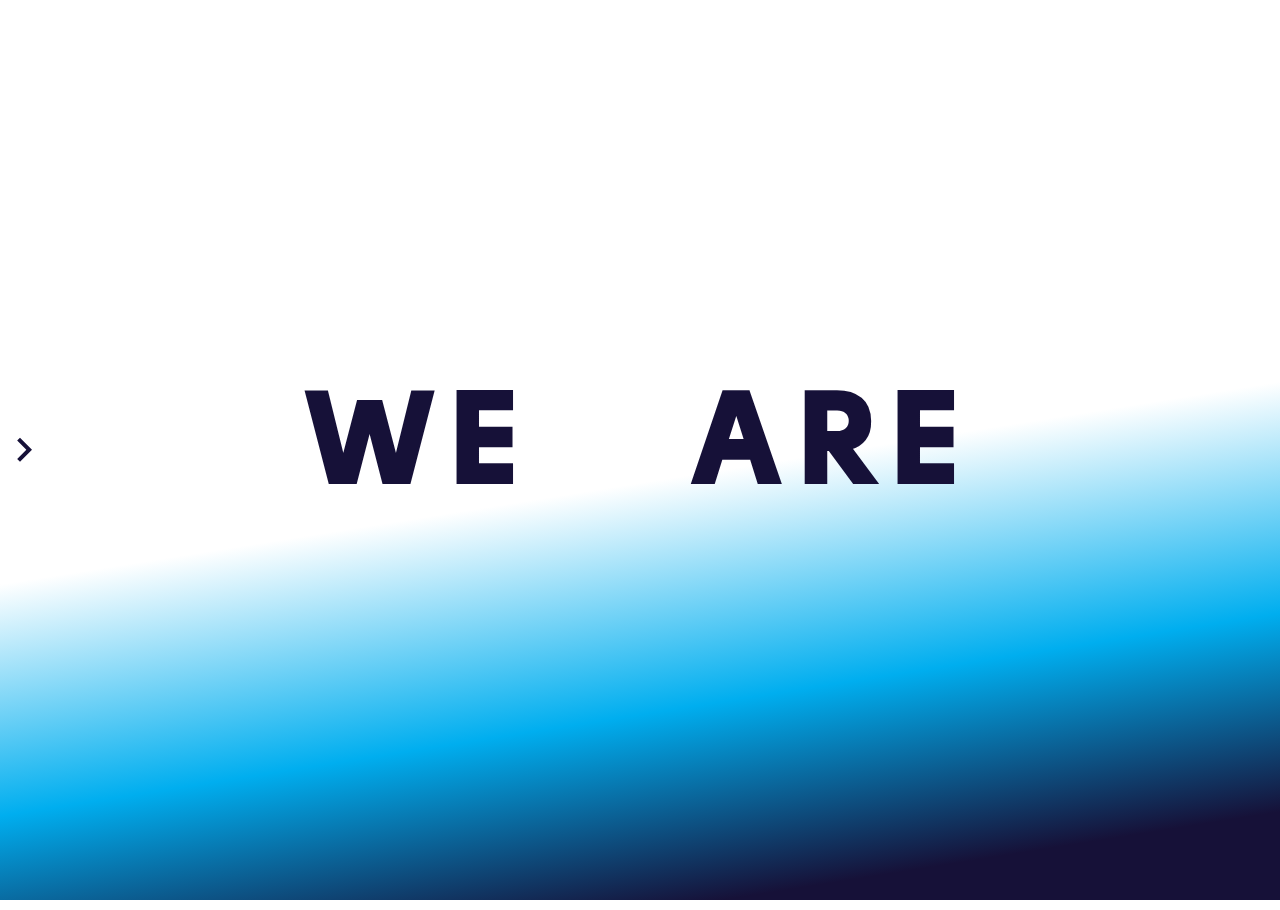
<file: index.html>
<html lang="en">
<head>
    <meta charset="UTF-8">
    <meta http-equiv="X-UA-Compatible" content="IE=edge">
    <meta name="viewport" content="width=device-width, initial-scale=1.0">
    <script defer src="slide_menu.js"></script>
    <script defer src="welfare.js"></script>
    <link rel="stylesheet" href="styles.css">
    <link rel="preconnect" href="https://fonts.googleapis.com">
    <link rel="preconnect" href="https://fonts.gstatic.com" crossorigin>
    <link href="https://fonts.googleapis.com/css2?family=Titillium+Web&display=swap" rel="stylesheet">
    <title>Counter - Welcome</title>
</head>
<body>
    <div id="sideMenu" class="sidemenu" onmouseleave="closeMenu()">
        <ul>
        <li ><a class="active" href="index.html">Home</a></li>
        <li><a href="create_cycle.html">Create Cycle</a></li>
        <li><a href="create_wave.html">Create Wave</a></li>
        <li><a href="complete_wave.html">Complete Wave</a></li>
        <li><a href="reconciliation.html">Reconcile</a></li>
        <li><a href="results.html">Result</a></li>     
        </ul>
        
        <h1 class="small_counter">COUNTER</h1>
    </div>
    <img 
        src="arrow.svg" 
        alt="Right Arrow" 
        class="expand-arrow" 
        onmouseover="openMenu()"
        
        id="expandArrow"
    />
    <h1 id="weAre">WE ARE</h1>
    <h1 id="welfare">WE<span id="lf">LF</span>ARE</h1>
    <img src="clarks_logo.png" alt="Clarks Vehicle Conversions" id="myLogo" class="badge">

    
    <div id="main" class="main" onclick="closeMenu()">
        <img src="clarks_logo.png" alt="Clarks Vehicle Conversions" id="topLogo" class="badge move">
        <h1 id="counter">COUNTER</h1>
        

    
        
    </div>
    
</body>
</html>
</file>
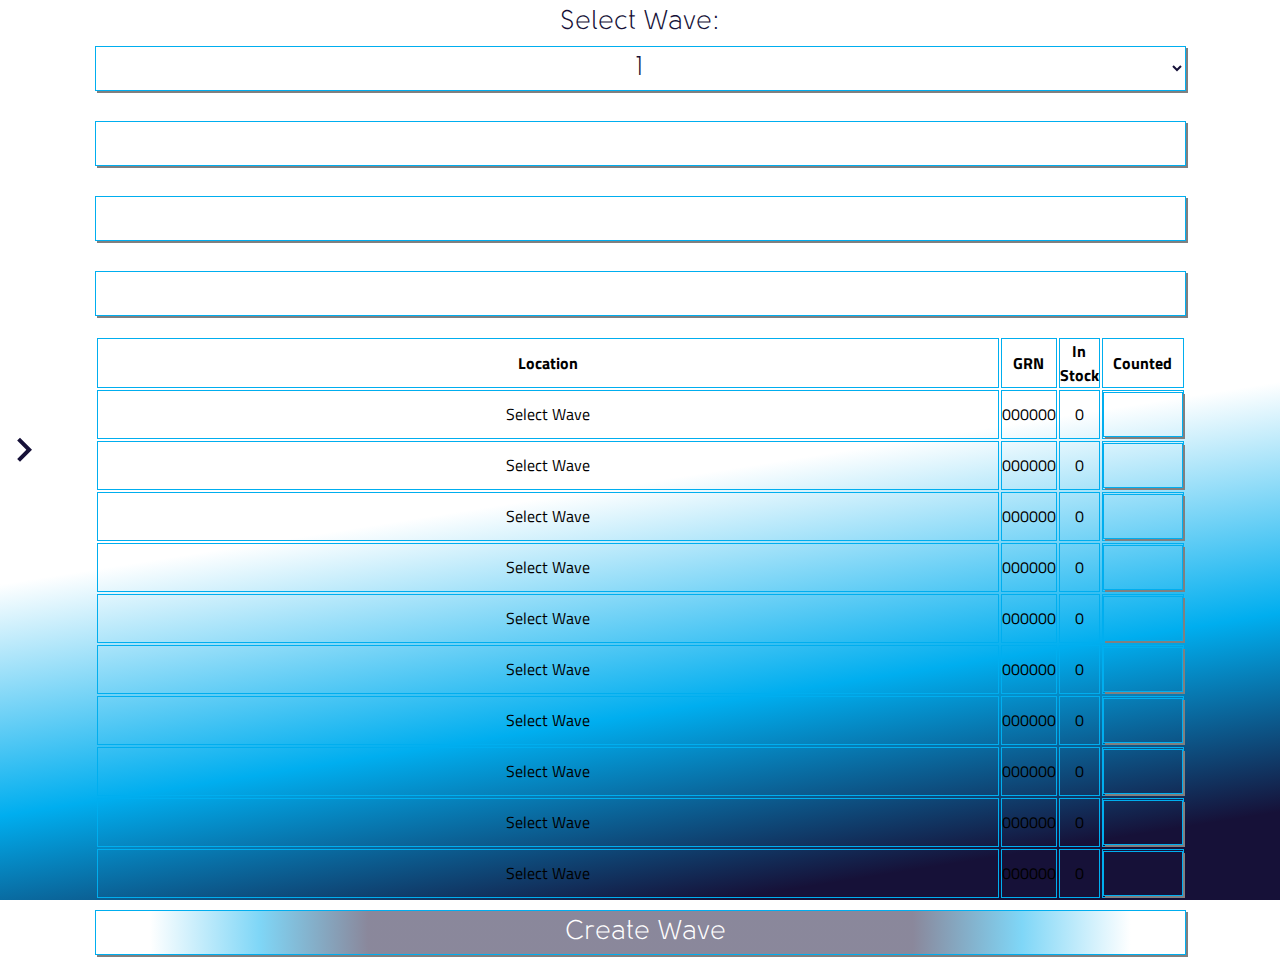
<file: complete_wave.html>
<html lang="en">
<head>
    <meta charset="UTF-8">
    <meta http-equiv="X-UA-Compatible" content="IE=edge">
    <meta name="viewport" content="width=device-width, initial-scale=1.0">
    <script defer src="slide_menu.js"></script>
    <script defer src="welfare.js"></script>
    <link rel="stylesheet" href="stylesWaveComplete.css">
    <link rel="preconnect" href="https://fonts.googleapis.com">
    <link rel="preconnect" href="https://fonts.gstatic.com" crossorigin>
    <link href="https://fonts.googleapis.com/css2?family=Titillium+Web&display=swap" rel="stylesheet">
    <title>Counter - Welcome</title>
</head>
<body>
    <div id="sideMenu" class="sidemenu" onmouseleave="closeMenu()">
        <ul>
        <li ><a class="active" href="index.html">Home</a></li>
        <li><a href="create_cycle.html">Create Cycle</a></li>
        <li><a href="create_wave.html">Create Wave</a></li>
        <li><a href="complete_wave.html">Complete Wave</a></li>
        <li><a href="reconciliation.html">Reconcile</a></li>
        <li><a href="results.html">Result</a></li>     
        </ul>
        
        <h1 class="small_counter">COUNTER</h1>
    </div>
    <img 
        src="arrow.svg" 
        alt="Right Arrow" 
        class="expand-arrow" 
        onmouseover="openMenu()"
        
        id="expandArrow"
    />
    
    <div id="main" class="main" onclick="closeMenu()">
        <h1 class="pageTitle">Complete Count Wave</h1>
        
        <form>
            <label for="waveNumber">Select Wave:</label>
            <select name="waveNumber" id="waveNumber">
                <option value="1">1</option>
                <option value="2">2</option>
                <option value="3">3</option>
                <option value="4">4</option>
                <option value="5">5</option>
                <option value="6">6</option>
                <option value="7">7</option>
                <option value="8">8</option>
                <option value="9">9</option>
                <option value="10">10</option>
            </select>
            <input type="text" name="defLoc" id="defLoc">
            <input type="text" name="partNum" id="partNum">
            <input type="text" name="desc" id="desc">
            <table>
                <tr>
                    <th>Location</th>
                    <th>GRN</th>
                    <th>In Stock</th>
                    <th>Counted</th>
                </tr>
                <tr>
                    <td>Select Wave</td>
                    <td>000000</td>
                    <td>0</td>
                    <td><input class="table" type="number" name="countLine1" id="countLine1"></td>
                </tr>
                <tr>
                    <td>Select Wave</td>
                    <td>000000</td>
                    <td>0</td>
                    <td><input class="table" type="number" name="countLine2" id="countLine2"></td>
                </tr>
                <tr>
                    <td>Select Wave</td>
                    <td>000000</td>
                    <td>0</td>
                    <td><input class="table" type="number" name="countLine3" id="countLine3"></td>
                </tr>
                <tr>
                    <td>Select Wave</td>
                    <td>000000</td>
                    <td>0</td>
                    <td><input class="table" type="number" name="countLine4" id="countLine4"></td>
                </tr>
                <tr>
                    <td>Select Wave</td>
                    <td>000000</td>
                    <td>0</td>
                    <td><input class="table" type="number" name="countLine5" id="countLine5"></td>
                </tr>
                <tr>
                    <td>Select Wave</td>
                    <td>000000</td>
                    <td>0</td>
                    <td><input class="table" type="number" name="countLine6" id="countLine6"></td>
                </tr>
                <tr>
                    <td>Select Wave</td>
                    <td>000000</td>
                    <td>0</td>
                    <td><input class="table" type="number" name="countLine7" id="countLine7"></td>
                </tr>
                <tr>
                    <td>Select Wave</td>
                    <td>000000</td>
                    <td>0</td>
                    <td><input class="table" type="number" name="countLine8" id="countLine8"></td>
                </tr>
                <tr>
                    <td>Select Wave</td>
                    <td>000000</td>
                    <td>0</td>
                    <td><input class="table" type="number" name="countLine9" id="countLine9"></td>
                </tr>
                <tr>
                    <td>Select Wave</td>
                    <td>000000</td>
                    <td>0</td>
                    <td><input class="table" type="number" name="countLine10" id="countLine10"></td>
                </tr>
            </table>
            <input type="submit" value="Create Wave" id="submit">

        </form>
        
        
        

    
        
    </div>
    
</body>
</html>
</file>
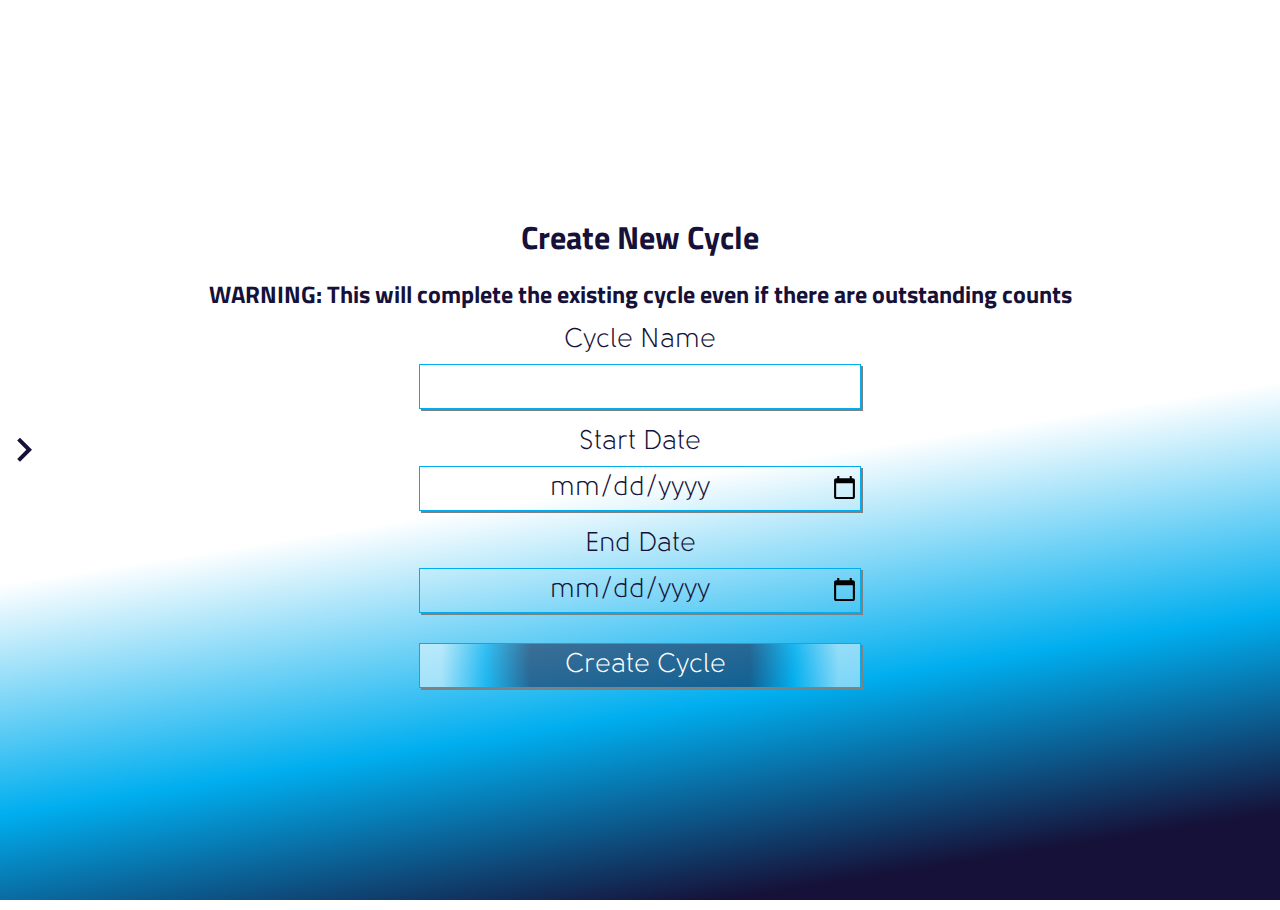
<file: create_cycle.html>
<html lang="en">
<head>
    <meta charset="UTF-8">
    <meta http-equiv="X-UA-Compatible" content="IE=edge">
    <meta name="viewport" content="width=device-width, initial-scale=1.0">
    <script defer src="slide_menu.js"></script>
    <script defer src="welfare.js"></script>
    <link rel="stylesheet" href="styles.css">
    <link rel="preconnect" href="https://fonts.googleapis.com">
    <link rel="preconnect" href="https://fonts.gstatic.com" crossorigin>
    <link href="https://fonts.googleapis.com/css2?family=Titillium+Web&display=swap" rel="stylesheet">
    <title>Counter - Welcome</title>
</head>
<body>
    <div id="sideMenu" class="sidemenu" onmouseleave="closeMenu()">
        <ul>
        <li ><a class="active" href="index.html">Home</a></li>
        <li><a href="create_cycle.html">Create Cycle</a></li>
        <li><a href="create_wave.html">Create Wave</a></li>
        <li><a href="complete_wave.html">Complete Wave</a></li>
        <li><a href="reconciliation.html">Reconcile</a></li>
        <li><a href="results.html">Result</a></li>     
        </ul>
        
        <h1 class="small_counter">COUNTER</h1>
    </div>
    <img 
        src="arrow.svg" 
        alt="Right Arrow" 
        class="expand-arrow" 
        onmouseover="openMenu()"
        
        id="expandArrow"
    />
    
    <div id="main" class="main" onclick="closeMenu()">
        <h1 class="pageTitle">Create New Cycle</h1>
        <h2 class="pageSubTitle">WARNING: This will complete the existing cycle even if there are outstanding counts</h2>
        <form>
            <label for="cycleName">Cycle Name</label>
            <input type="text" name="cycleName" id="cycleName">
            <br>
            <label for="startDate">Start Date</label>
            <input type="date" name="startDate" id="startDate">
            <br>
            <label for="endDate">End Date</label>
            <input type="date" name="endDate" id="endDate">
            <br>
            <input type="submit" value="Create Cycle" id="submit">
        </form>
        
        
        

    
        
    </div>
    
</body>
</html>
</file>
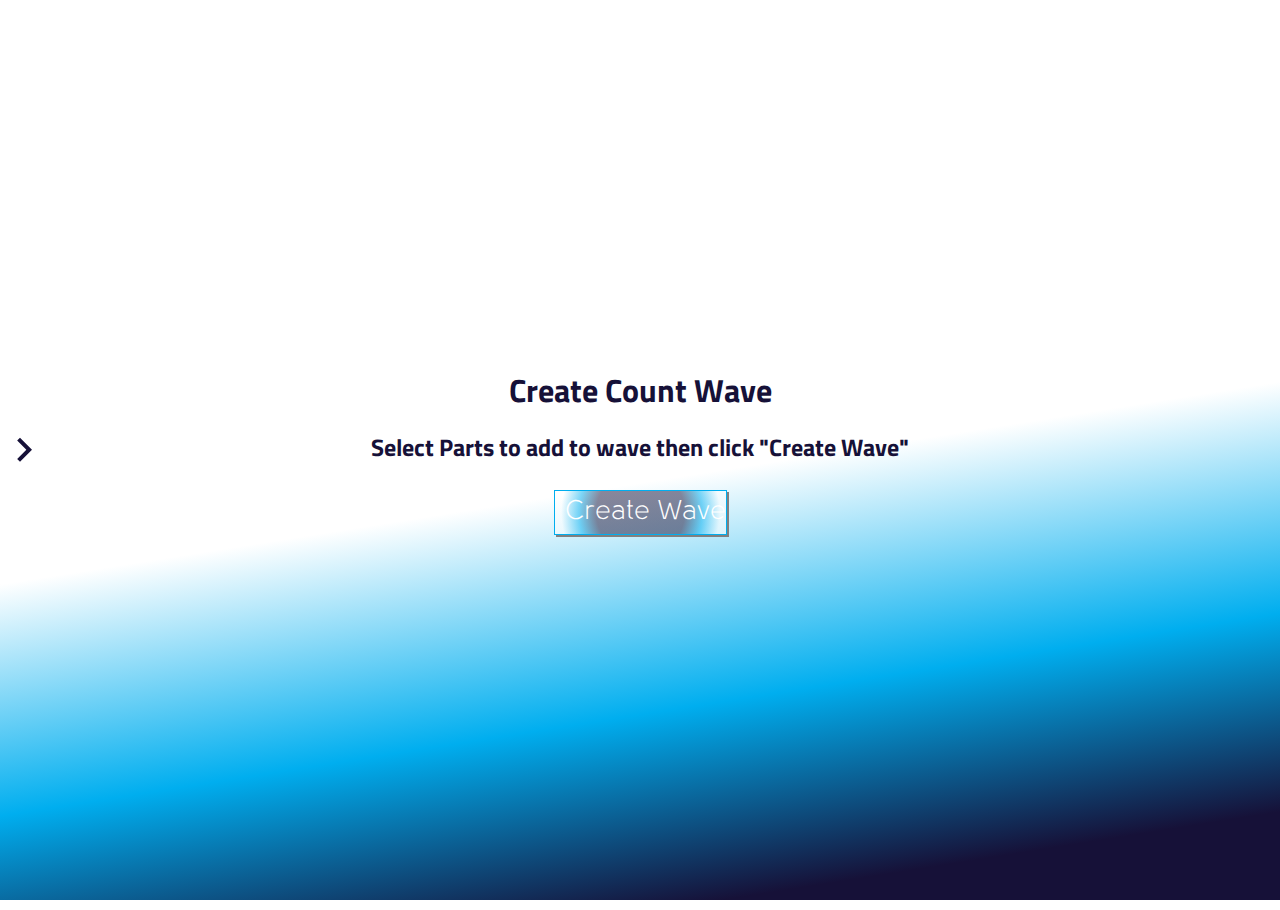
<file: create_wave.html>
<html lang="en">
<head>
    <meta charset="UTF-8">
    <meta http-equiv="X-UA-Compatible" content="IE=edge">
    <meta name="viewport" content="width=device-width, initial-scale=1.0">
    <script defer src="slide_menu.js"></script>
    <script defer src="welfare.js"></script>
    <link rel="stylesheet" href="styles.css">
    <link rel="preconnect" href="https://fonts.googleapis.com">
    <link rel="preconnect" href="https://fonts.gstatic.com" crossorigin>
    <link href="https://fonts.googleapis.com/css2?family=Titillium+Web&display=swap" rel="stylesheet">
    <title>Counter - Welcome</title>
</head>
<body>
    <div id="sideMenu" class="sidemenu" onmouseleave="closeMenu()">
        <ul>
        <li ><a class="active" href="index.html">Home</a></li>
        <li><a href="create_cycle.html">Create Cycle</a></li>
        <li><a href="create_wave.html">Create Wave</a></li>
        <li><a href="complete_wave.html">Complete Wave</a></li>
        <li><a href="reconciliation.html">Reconcile</a></li>
        <li><a href="results.html">Result</a></li>     
        </ul>
        
        <h1 class="small_counter">COUNTER</h1>
    </div>
    <img 
        src="arrow.svg" 
        alt="Right Arrow" 
        class="expand-arrow" 
        onmouseover="openMenu()"
        
        id="expandArrow"
    />
    
    <div id="main" class="main" onclick="closeMenu()">
        <h1 class="pageTitle">Create Count Wave</h1>
        <h2 class="pageSubTitle">Select Parts to add to wave then click "Create Wave"</h2>
        <form>
            
            <input type="submit" value="Create Wave" id="submit">
        </form>
        
        
        

    
        
    </div>
    
</body>
</html>
</file>
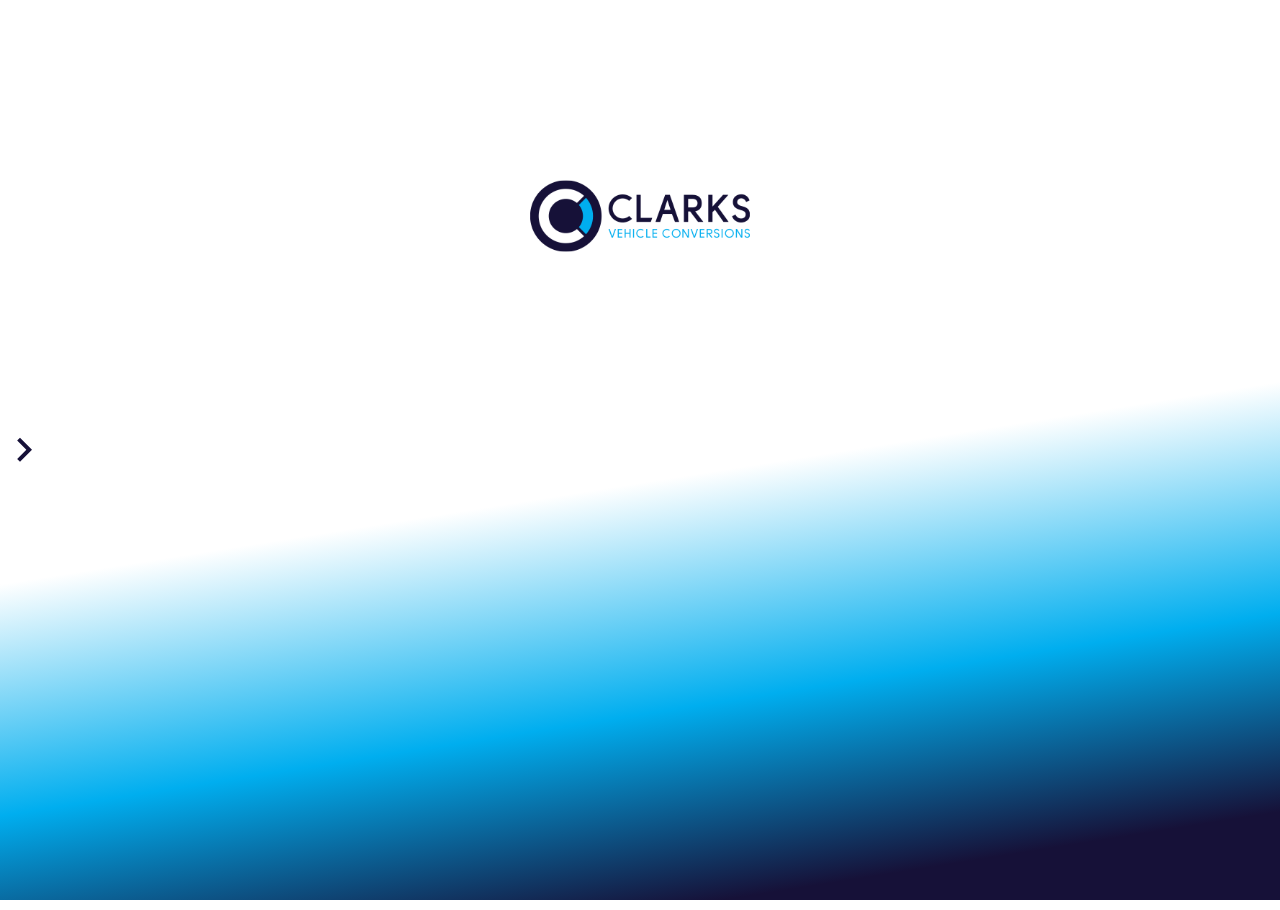
<file: login.html>
<html lang="en">
<head>
    <meta charset="UTF-8">
    <meta http-equiv="X-UA-Compatible" content="IE=edge">
    <meta name="viewport" content="width=device-width, initial-scale=1.0">
    <script defer src="slide_menu.js"></script>
    
    <link rel="stylesheet" href="styles.css">
    <link rel="preconnect" href="https://fonts.googleapis.com">
    <link rel="preconnect" href="https://fonts.gstatic.com" crossorigin>
    <link href="https://fonts.googleapis.com/css2?family=Titillium+Web&display=swap" rel="stylesheet">
    <title>Counter - Welcome</title>
</head>
<body>
    <div id="sideMenu" class="sidemenu" onmouseleave="closeMenu()">
        <ul>
        <li ><a class="active" href="login.html">Home</a></li>
        <li><a href="create_cycle.html">Create Cycle</a></li>
        <li><a href="create_wave.html">Create Wave</a></li>
        <li><a href="complete_wave.html">Complete Wave</a></li>
        <li><a href="reconciliation.html">Reconcile</a></li>
        <li><a href="results.html">Result</a></li>     
        </ul>
        
        <img src="images/clarks_logo_icon.png" alt="Clarks Vehicle Conversions" class="small_badge">
    </div>
    <img 
        src="images/arrow.svg" 
        alt="Right Arrow" 
        class="expand-arrow" 
        onmouseover="openMenu()"
        
        id="expandArrow"
    />
    
    <div id="main" class="main" onclick="closeMenu()">
        <img src="/images/clarks_logo.png" alt="Clarks Vehicle Conversions" id="visibleTopLogo" class="badge move fade">
        <h1 id="welcome">WELCOME</h1>
        <h1 id="to">TO</h1>
        <h1 id="counter">COUNTER</h1>
        <h1 id="swipe">Tap the arrow to begin</h1>
    
    
        
    </div>
    
</body>
</html>
</file>
<file: styles.css>
@font-face {
    font-family: Clarks_bold;
    src: url("ClarksVC-Bold.otf");
}

@font-face {
    font-family: Clarks_heavy;
    src: url("ClarksVC-Heavy.otf");
}

@font-face {
    font-family: Orbitron;
    src: url("Orbitron-Black.ttf")
}

@font-face {
    font-family: Clarks_regular;
    src: url("ClarksVC-Regular.otf");
}

* {
    font-family: 'Titillium Web', sans-serif;
    margin: 0;
    padding: 0;
}

html {
    height: 100%;
    overflow: clip;
}
body {
    transition: all 4s ;
    
    background: linear-gradient(171deg, rgba(255,255,255,1) 53%, rgba(0,174,239,1) 74%, rgba(22,17,56,1) 92%);
    
    display: flex;
    align-items: center;
    
    
    
}
.sidemenu {
    height: 100%;
    width: 250px;
    position: fixed;
    top: 0;
    left: 0;
    background-color: rgba(0,174,239,0.1);
    margin-left: -250px;
    transition: 1s ease-in;
    z-index: 1;
    display: flex;
    flex-direction: column;
    align-items: center;
    justify-content: center;

}

.sidemenu ul {
    list-style: none;
    padding: 0;
    margin-bottom: auto;
    

}

.sidemenu a {
    text-decoration: none;
    margin-top: 30px;
    font-size: 1.8rem;
    color: white;
    display: block;
    transition: 0.3s;
    width: 225px;
    padding-left: 25px;
    color: #161138;
    
    
}

.sidemenu a:hover , .sidemenu a:active{
     
    background: linear-gradient(90deg,rgba(22,17,56,1) 25%, rgba(0,174,239,1) 50%, rgba(22,17,56,1) 80%);
    color: white;


}

.sidemenu a.active{
     
    background: linear-gradient(90deg,rgba(22,17,56,1) 25%, rgba(0,174,239,1) 50%, rgba(22,17,56,1) 80%);
    color: white;


}



.main {
    transition: 1s ease-in;
    padding-top: 20px;
    width: 100%;
    height: 100vh;
    text-align: center;
    color: #fff;
    display: flex;
    flex-direction: column;
    align-items:center;
    justify-content:center;
    
    
    
}





.expand-arrow {
    transition: 1s ease-in;
    position: fixed;
    top: 50%;
    fill: #000;
    z-index:20;
    transform: translate(0, -50%);
    

}

#expandArrow.pull {
    transition: left 1s ease-in;
    left: 1%;
    
}

.badge {

    height: 8vh;
    width: auto;
    position: absolute;
    top: 50%;
    left: 50%;
    transform: translate(-50%, -50%);
}

.small_counter {
    font-family: Orbitron;
    margin-bottom: 20px;
    margin-top: 20px;
    color: #161138;
    text-shadow: 4px 4px gray;
    text-shadow: 2px 2px white;
    
    
}

.social_logo {
    height: 50px;
    width: 50px;
    margin-top: 10px;
}

.values {
    display: inline-flex;
    width: 70%;
    margin-top: 20px;
    justify-content: space-around;
    flex-wrap: wrap;
    color: #fff;
    font-size: 2vw;
    
    border: 1px solid #fff;
}

#myLogo {
    opacity: 0;
    transition:  1s ease-in;
    -webkit-transition:  1s ease-in;
    -moz-transition:  1s ease-in;
    -ms-transition:  1s ease-in;
    -o-transition:  1s ease-in;
    

}



#myLogo.fade {
    opacity: 1;
}

.move {
    transition: all 2s ease-in;
    top:20%;
    left:50%;
    transform: translate(-50%,0);
    height: 8vh;
    width: auto;
    

}

#topLogo {
    display: none;
    transition: 1s ease-in;
}

#visibleTopLogo {
    display: block;
    transition: 1s ease-in;
}

#welcome {
    display: none;
    color: #fff;
    transition: color 4s;
    font-family: Clarks_bold;
}

#to {
    display: none;
    color: #fff;
    transition: color 4s;
    font-family: Clarks_bold;
}

#swipe {
    display: none;
    color: #fff;
    transition: color 4s;
    font-family: Clarks_bold;
    font-size: 8vw;
}

#counter {
    display: none;
    color: rgba(0,0,0,0);
    position: absolute;
    top: 50%;
    left: 50%;
    transform: translate(-50%, -50%);
    font-family: Orbitron;
    font-size: 10vw;
    
    transition: 2s;
}

#counter.move {
    
    top:10px;
    left:60px;
    transform: translate(0,0);
    height: 8vh;
    width: auto;
    

}

#weAre {
    color: #161138;
    font-family: Clarks_heavy;
    position: absolute;
    top: 50%;
    left: 50%;
    transform: translate(-50%, -50%);
    font-size: 10vw;
    display: none;
}

#welfare {
    color: #161138;
    font-family: Clarks_heavy;
    position: absolute;
    top: 50%;
    left: 50%;
    transform: translate(-50%, -50%);
    font-size: 10vw;
    letter-spacing: 1.25vw;
    opacity: 0;
    transition: opacity 1s ease-in;


}

#welfare.switch {
    opacity: 1;
}

#lf {
    font-family: Clarks_heavy;
    font-size: 10vw;
    letter-spacing: 1.25vw;
    opacity: 0;
    transition: opacity 1s ease-in;
}

#lf.switch {
    opacity: 1;
}

input , select{
    width: 100%;
    text-align: center;
    height: 5vh; 
    font-family: Clarks_regular;
    font-size: 3vh;
    padding-left: 10px;
    color: #161138;
    background-color: rgba(0,0,0,0);
    border: 1px solid #00aeef;
    margin-top: 10px;
    margin-bottom: 20px;
    box-shadow: 2px 2px gray;
}
label {
    color: #161138;
    font-family: Clarks_regular;
    font-size: 3vh;
    

}

#cycleName {
    height: 5vh;
    
    
    font-family: Clarks_regular;
    font-size: 3vh;
    padding-left: 10px;
    color: #161138;
    background-color: rgba(0,0,0,0);
    border: 1px solid #00aeef;
}

#startDate {
    height: 5vh;
    font-family: Clarks_regular;
    font-size: 3vh;
    padding-left: 10px;
    color: #161138;
    background-color: rgba(0,0,0,0);
    border: 1px solid #00aeef;

}

#submit {
    background: rgb(22,17,56);
    background: radial-gradient(circle, rgba(22,17,56,0.5) 50%, rgba(0,174,239,0.5) 70%, rgba(255,255,255,0.5) 90%);
    color: #fff;
}

#submit:hover , #submit:active{
    background: rgb(255,255,255);
    background: radial-gradient(circle, rgba(255,255,255,0.5) 50%, rgba(0,174,239,0.5) 70%, rgba(22,17,56,0.5) 90%);
    color: #161138;

}

.pageTitle {
    color: #161138;
    margin-bottom: 15px;
}

.pageSubTitle {
    color: #161138;
    margin-bottom: 15px;
}

th, td {
    width: 100%;
    text-align: center;
    border: 1px solid #00aeef;
}
.table {
    margin: 1px 0px;
    width: 80px;
    font-size: 2vh;
}
</file>
<file: stylesWaveComplete.css>
@font-face {
    font-family: Clarks_bold;
    src: url("/fonts/ClarksVC-Bold.otf");
}

@font-face {
    font-family: Clarks_heavy;
    src: url("/fonts/ClarksVC-Heavy.otf");
}

@font-face {
    font-family: Orbitron;
    src: url("/fonts/Orbitron-Black.ttf")
}

@font-face {
    font-family: Clarks_regular;
    src: url("/fonts/ClarksVC-Regular.otf");
}

* {
    font-family: 'Titillium Web', sans-serif;
    margin: 0;
    padding: 0;
}


body {
    transition: all 4s ;
    
    background: linear-gradient(171deg, rgba(255,255,255,1) 53%, rgba(0,174,239,1) 74%, rgba(22,17,56,1) 92%);
    
    display: flex;
    align-items: center;
    
    
    
}
.sidemenu {
    height: 100%;
    width: 250px;
    position: fixed;
    top: 0;
    left: 0;
    background-color: rgba(0,174,239,0.1);
    margin-left: -250px;
    transition: 1s ease-in;
    z-index: 1;
    display: flex;
    flex-direction: column;
    align-items: center;
    justify-content: center;

}

.sidemenu ul {
    list-style: none;
    padding: 0;
    margin-bottom: auto;
    

}

.sidemenu a {
    text-decoration: none;
    margin-top: 30px;
    font-size: 1.8rem;
    color: white;
    display: block;
    transition: 0.3s;
    width: 225px;
    padding-left: 25px;
    color: #161138;
    
    
}

.sidemenu a:hover , .sidemenu a:active{
     
    background: linear-gradient(90deg,rgba(22,17,56,1) 25%, rgba(0,174,239,1) 50%, rgba(22,17,56,1) 80%);
    color: white;


}

.sidemenu a.active{
     
    background: linear-gradient(90deg,rgba(22,17,56,1) 25%, rgba(0,174,239,1) 50%, rgba(22,17,56,1) 80%);
    color: white;


}



.main {
    transition: 1s ease-in;
    padding-top: 20px;
    width: 100%;
    
    text-align: center;
    color: #fff;
    display: flex;
    flex-direction: column;
    align-items:center;
    justify-content:center;
    
    
    
}





.expand-arrow {
    transition: 1s ease-in;
    position: fixed;
    top: 50%;
    fill: #000;
    z-index:20;
    transform: translate(0, -50%);
    

}

#expandArrow.pull {
    transition: left 1s ease-in;
    left: 1%;
    
}

.badge {

    height: 8vh;
    width: auto;
    position: absolute;
    top: 50%;
    left: 50%;
    transform: translate(-50%, -50%);
}

.small_counter {
    font-family: Orbitron;
    margin-bottom: 20px;
    margin-top: 20px;
    color: #161138;
    text-shadow: 4px 4px gray;
    text-shadow: 2px 2px white;
    
    
}

.social_logo {
    height: 50px;
    width: 50px;
    margin-top: 10px;
}

.values {
    display: inline-flex;
    width: 70%;
    margin-top: 20px;
    justify-content: space-around;
    flex-wrap: wrap;
    color: #fff;
    font-size: 2vw;
    
    border: 1px solid #fff;
}

#myLogo {
    opacity: 0;
    transition:  1s ease-in;
    -webkit-transition:  1s ease-in;
    -moz-transition:  1s ease-in;
    -ms-transition:  1s ease-in;
    -o-transition:  1s ease-in;
    

}



#myLogo.fade {
    opacity: 1;
}

.move {
    transition: all 2s ease-in;
    top:20%;
    left:50%;
    transform: translate(-50%,0);
    height: 8vh;
    width: auto;
    

}

#topLogo {
    display: none;
    transition: 1s ease-in;
}

#visibleTopLogo {
    display: block;
    transition: 1s ease-in;
}

#welcome {
    display: none;
    color: #fff;
    transition: color 4s;
    font-family: Clarks_bold;
}

#to {
    display: none;
    color: #fff;
    transition: color 4s;
    font-family: Clarks_bold;
}

#swipe {
    display: none;
    color: #fff;
    transition: color 4s;
    font-family: Clarks_bold;
    font-size: 8vw;
}

#counter {
    display: none;
    color: rgba(0,0,0,0);
    position: absolute;
    top: 50%;
    left: 50%;
    transform: translate(-50%, -50%);
    font-family: Orbitron;
    font-size: 10vw;
    
    transition: 2s;
}

#counter.move {
    
    top:10px;
    left:60px;
    transform: translate(0,0);
    height: 8vh;
    width: auto;
    

}

#weAre {
    color: #161138;
    font-family: Clarks_heavy;
    position: absolute;
    top: 50%;
    left: 50%;
    transform: translate(-50%, -50%);
    font-size: 10vw;
    display: none;
}

#welfare {
    color: #161138;
    font-family: Clarks_heavy;
    position: absolute;
    top: 50%;
    left: 50%;
    transform: translate(-50%, -50%);
    font-size: 10vw;
    letter-spacing: 1.25vw;
    opacity: 0;
    transition: opacity 1s ease-in;


}

#welfare.switch {
    opacity: 1;
}

#lf {
    font-family: Clarks_heavy;
    font-size: 10vw;
    letter-spacing: 1.25vw;
    opacity: 0;
    transition: opacity 1s ease-in;
}

#lf.switch {
    opacity: 1;
}

input , select{
    width: 100%;
    text-align: center;
    height: 5vh; 
    font-family: Clarks_regular;
    font-size: 3vh;
    padding-left: 10px;
    color: #161138;
    background-color: rgba(0,0,0,0);
    border: 1px solid #00aeef;
    margin-top: 10px;
    margin-bottom: 20px;
    box-shadow: 2px 2px gray;
}
label {
    color: #161138;
    font-family: Clarks_regular;
    font-size: 3vh;
    

}

#cycleName {
    height: 5vh;
    
    
    font-family: Clarks_regular;
    font-size: 3vh;
    padding-left: 10px;
    color: #161138;
    background-color: rgba(0,0,0,0);
    border: 1px solid #00aeef;
}

#startDate {
    height: 5vh;
    font-family: Clarks_regular;
    font-size: 3vh;
    padding-left: 10px;
    color: #161138;
    background-color: rgba(0,0,0,0);
    border: 1px solid #00aeef;

}

#submit {
    background: rgb(22,17,56);
    background: radial-gradient(circle, rgba(22,17,56,0.5) 50%, rgba(0,174,239,0.5) 70%, rgba(255,255,255,0.5) 90%);
    color: #fff;
}

#submit:hover , #submit:active{
    background: rgb(255,255,255);
    background: radial-gradient(circle, rgba(255,255,255,0.5) 50%, rgba(0,174,239,0.5) 70%, rgba(22,17,56,0.5) 90%);
    color: #161138;

}

.pageTitle {
    color: #161138;
    margin-bottom: 15px;
}

.pageSubTitle {
    color: #161138;
    margin-bottom: 15px;
}

th, td {
    width: 100%;
    text-align: center;
    border: 1px solid #00aeef;
}
.table {
    margin: 1px 0px;
    width: 80px;
    font-size: 2vh;
}
</file>
